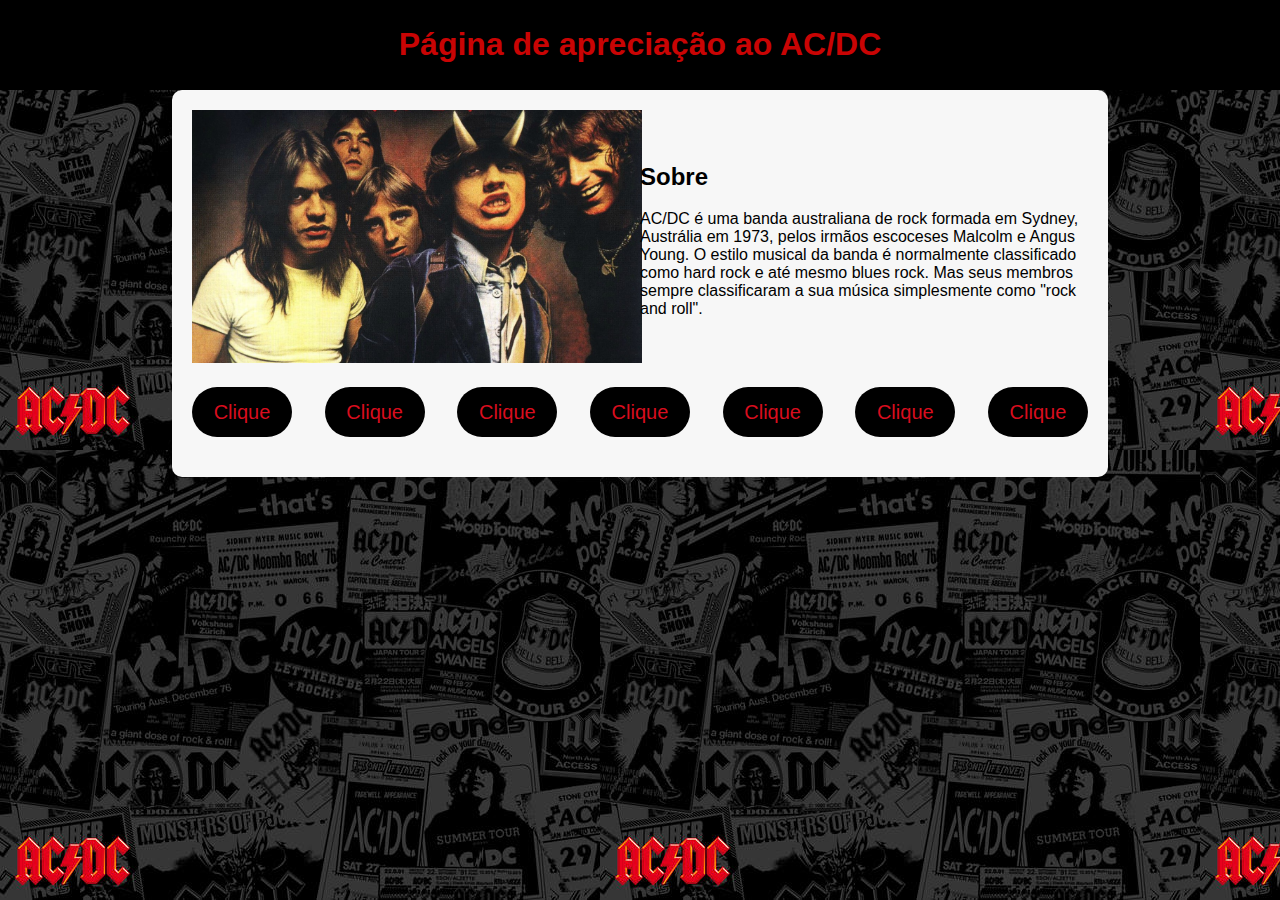
<file: projeto-bizarro/index.html>
<!DOCTYPE html>
<html lang="pt-br">
<head>
    <meta charset="UTF-8">
    <meta name="viewport" content="width=device-width, initial-scale=1.0">
    <link rel="stylesheet" href="style.css">
    <link rel="shortcut icon" href="img/logo-ACDC.png" type="image/x-icon">
    <title>Fansite AC/DC</title>
</head>
<body>
    <header>
        <h1>Página de apreciação ao AC/DC</h1>
    </header>
    <div class="principal">
        <div class="conteiner">
            <span class="center">
                <img src="img/acdc.jpg" alt="AC/DC" width="450px">
            </span>
            <span class="center">
                <h2>Sobre</h2>
                <p>AC/DC é uma banda australiana de rock formada em Sydney, Austrália em 1973, pelos irmãos escoceses Malcolm e Angus Young. O estilo musical da banda é normalmente classificado como hard rock e até mesmo blues rock. Mas seus membros sempre classificaram a sua música simplesmente como "rock and roll".</p>
            </span>
        </div>
        <div class="conteiner">
            <button id="botaoSome" class="botaoSurpresa">Clique</button>
            <button id="" class="botaoSurpresa">Clique</button>
            <button id="" class="botaoSurpresa">Clique</button>
            <button id="" class="botaoSurpresa">Clique</button>
            <button id="" class="botaoSurpresa">Clique</button>
            <button id="" class="botaoSurpresa">Clique</button>
            <button id="" class="botaoSurpresa">Clique</button>
        </div>
    </div>
</body>
</html>
</file>
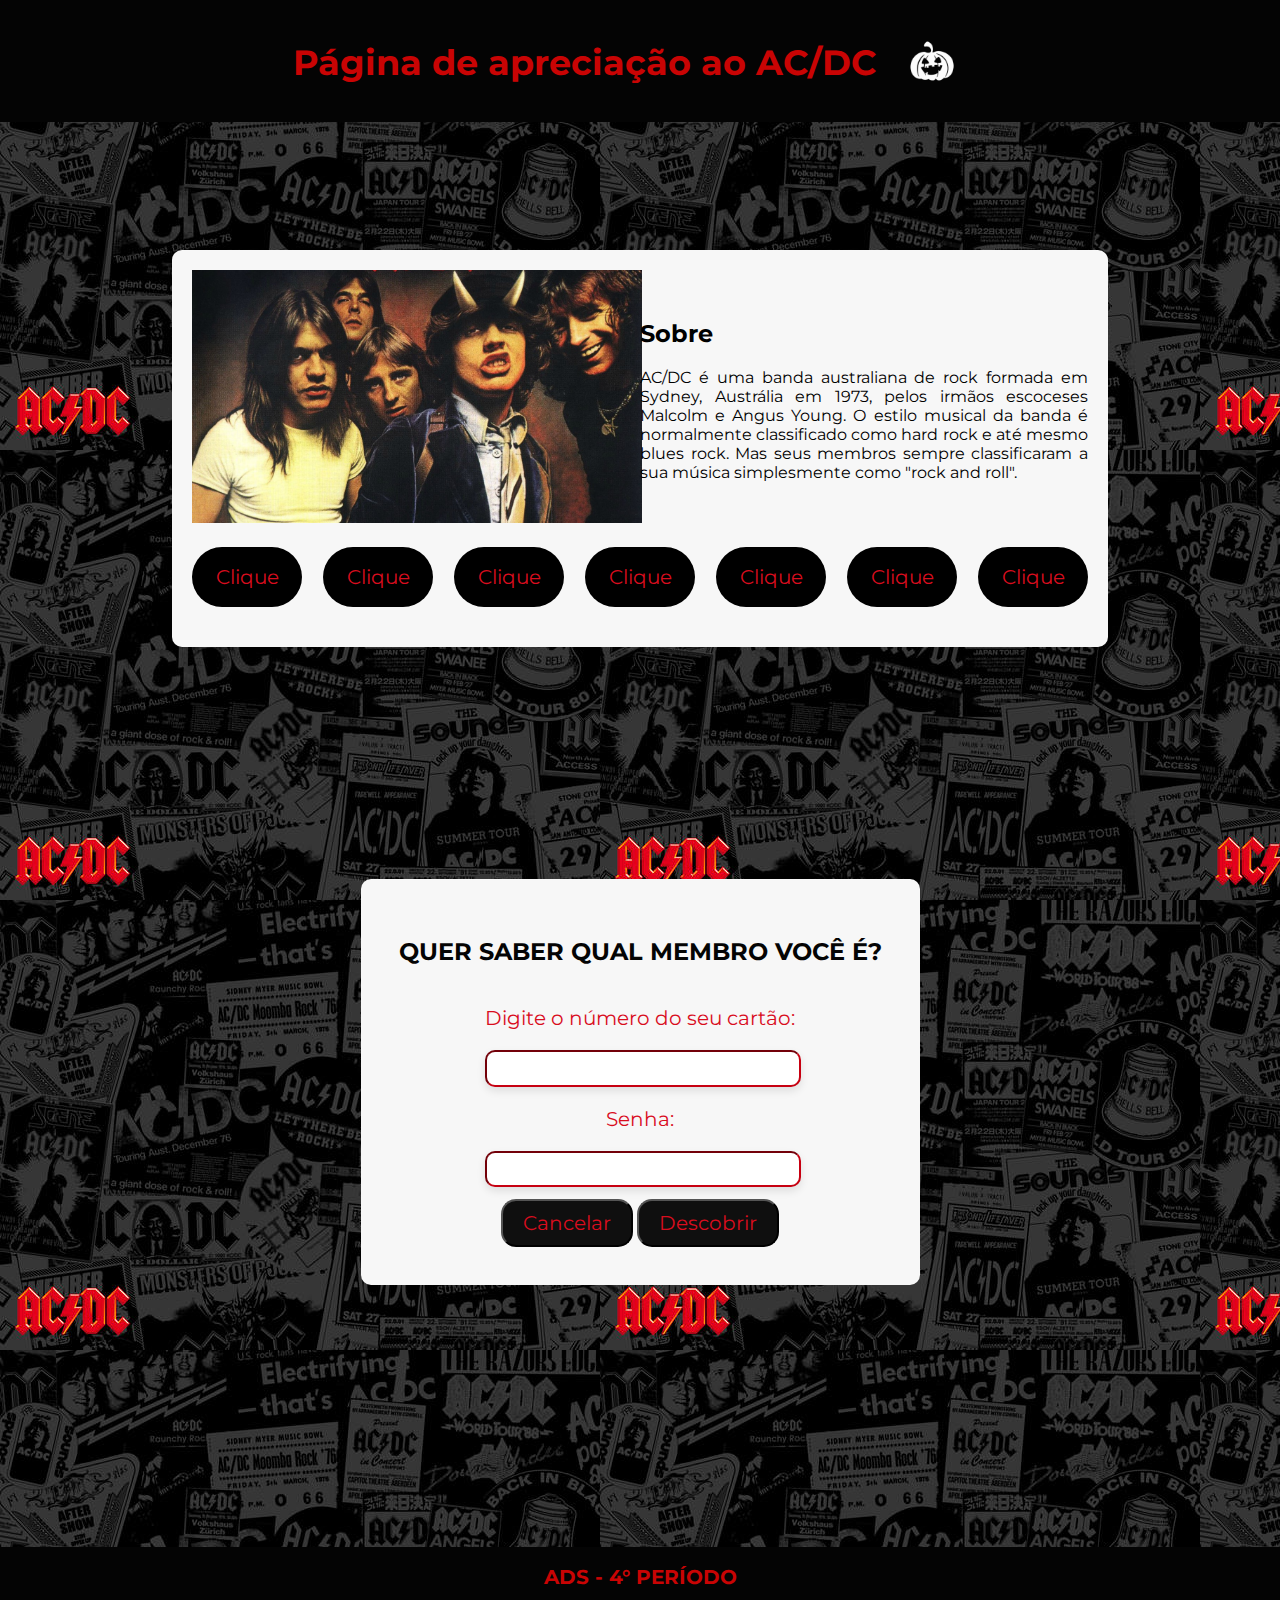
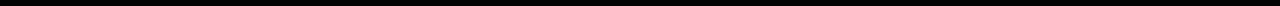
<file: Site_PWEB-main/index.html>
<!DOCTYPE html>
<html lang="pt-br">
<head>
    <meta charset="UTF-8">
    <meta name="viewport" content="width=device-width, initial-scale=1.0">
    <link rel="stylesheet" href="style.css">
    <link rel="shortcut icon" href="img/logo-ACDC.png" type="image/x-icon" id="light-icon">
    <title>Fansite AC/DC</title>
</head>
<body>
    <header>
        <h1>Página de apreciação ao AC/DC</h1>
        <button id="modohw" class="botao-mode">
            <img src="img/Abobora_1.png" class="image-header">
        </button>
        <audio onclick="" id="audio_ha">
            <source src="/Site_PWEB-main/sound/youtube_cKdxuyOTBCA_audio.mp3" type="audio/mp3">
        </audio>
    </header>
    <main>
        <div class="principal">
            <div class="conteiner">
                <span class="center">
                    <img src="img/acdc.jpg" alt="AC/DC" width="450px">
                </span>
                <span class="center">
                    <h2>Sobre</h2>
                    <p>AC/DC é uma banda australiana de rock formada em Sydney, Austrália em 1973, pelos irmãos escoceses Malcolm e Angus Young. O estilo musical da banda é normalmente classificado como hard rock e até mesmo blues rock. Mas seus membros sempre classificaram a sua música simplesmente como "rock and roll".</p>
                
                </span>
            </div>
            <div class="conteiner">
                <button id="botaoSome" class="botaoSurpresa">Clique</button>
                <button id="botaoQuiz" class="botaoSurpresa">Clique</button>
                <audio id="audio" src="sound/AC_DC - Highway to Hell [Audio].mp3"></audio>
                <button id="tocarMusica" class="botaoSurpresa">Clique</button>
                <button id="jumpscare" class="botaoSurpresa">Clique</button>
                <button id="" class="botaoSurpresa">Clique</button>
                <button id="" class="botaoSurpresa">Clique</button>
                <button id="" class="botaoSurpresa">Clique</button>
            </div> 
        </div>
        <section class="secao">
            <div class="membro">
                <h2 class="h2_m">QUER SABER QUAL MEMBRO VOCÊ É?</h2>
                <div class="senha">
                    <p class="pp">Digite o número do seu cartão: </p>
                    <input type="text" inputmode="numeric" class="texto-m">
                    <p class="pp">Senha:</p>
                    <input type="password" class="texto-m">
                </div>
                <div class="botoes">
                    <button class="botao-cancelar">Cancelar</button>
                    <button type="submit" class="botao-pix">Descobrir</button>
                </div>
            </div>
        </section>
    </main>
    <footer>
        <h1 class="final">ADS - 4° PERÍODO</h1>
    </footer>

    <script src="script.js"></script>
</body>
</html>
</file>
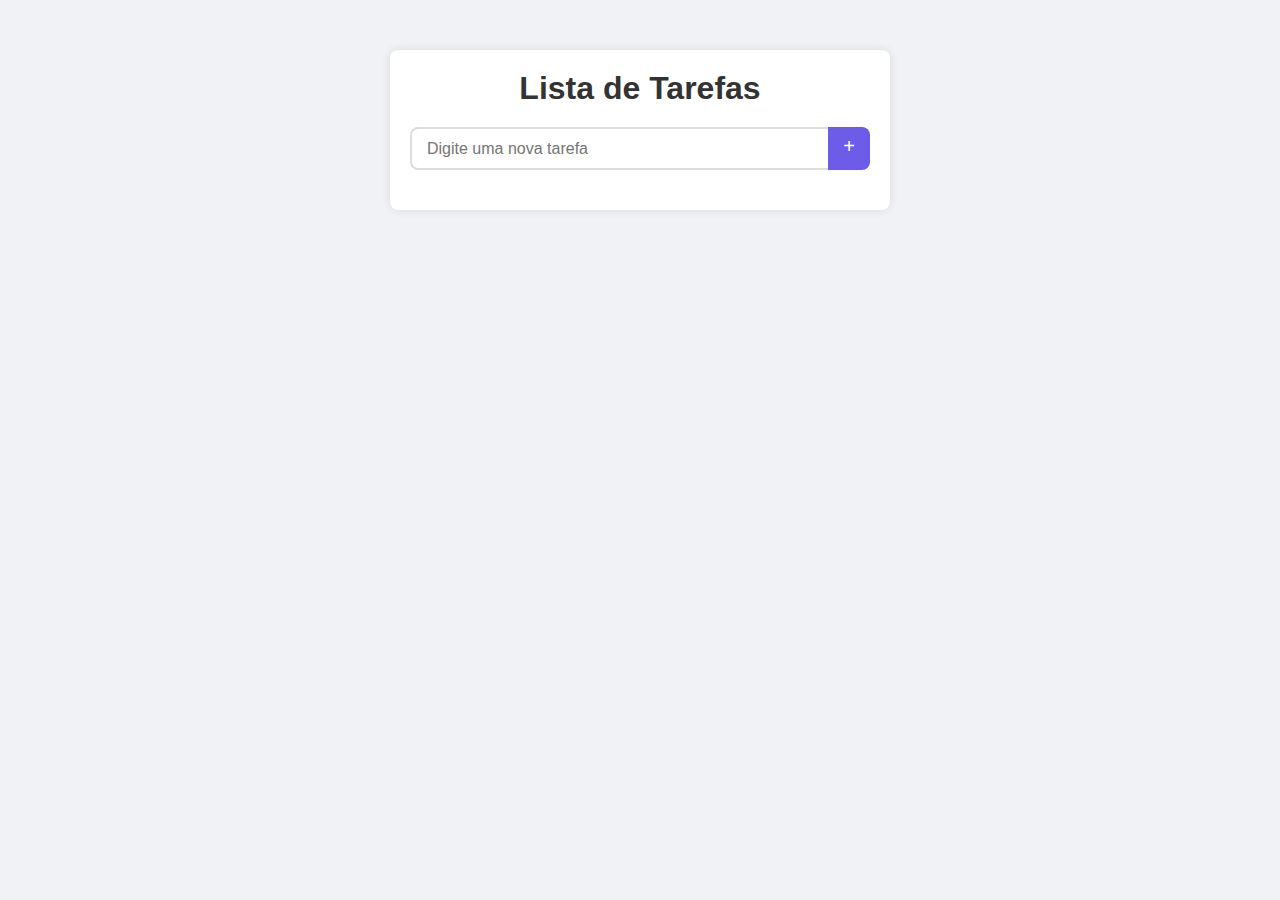
<file: aula-14-10/index (3).html>
<!DOCTYPE html>
<html lang="pt-BR">
<head>
    <meta charset="UTF-8">
    <title>Lista de Tarefas Simples</title>
    <link rel="stylesheet" href="styles.css">
</head>
<body>
    <div class="container">
        <h1>Lista de Tarefas</h1>
        <div class="input-group">
            <input type="text" id="entradaTarefa" placeholder="Digite uma nova tarefa">
            <button id="botaoAdicionar"><span>+</span></button>
        </div>
        <ul id="listaTarefas">
        </ul>
    </div>

    <script src="script.js"></script>
</body>
</html>
</file>
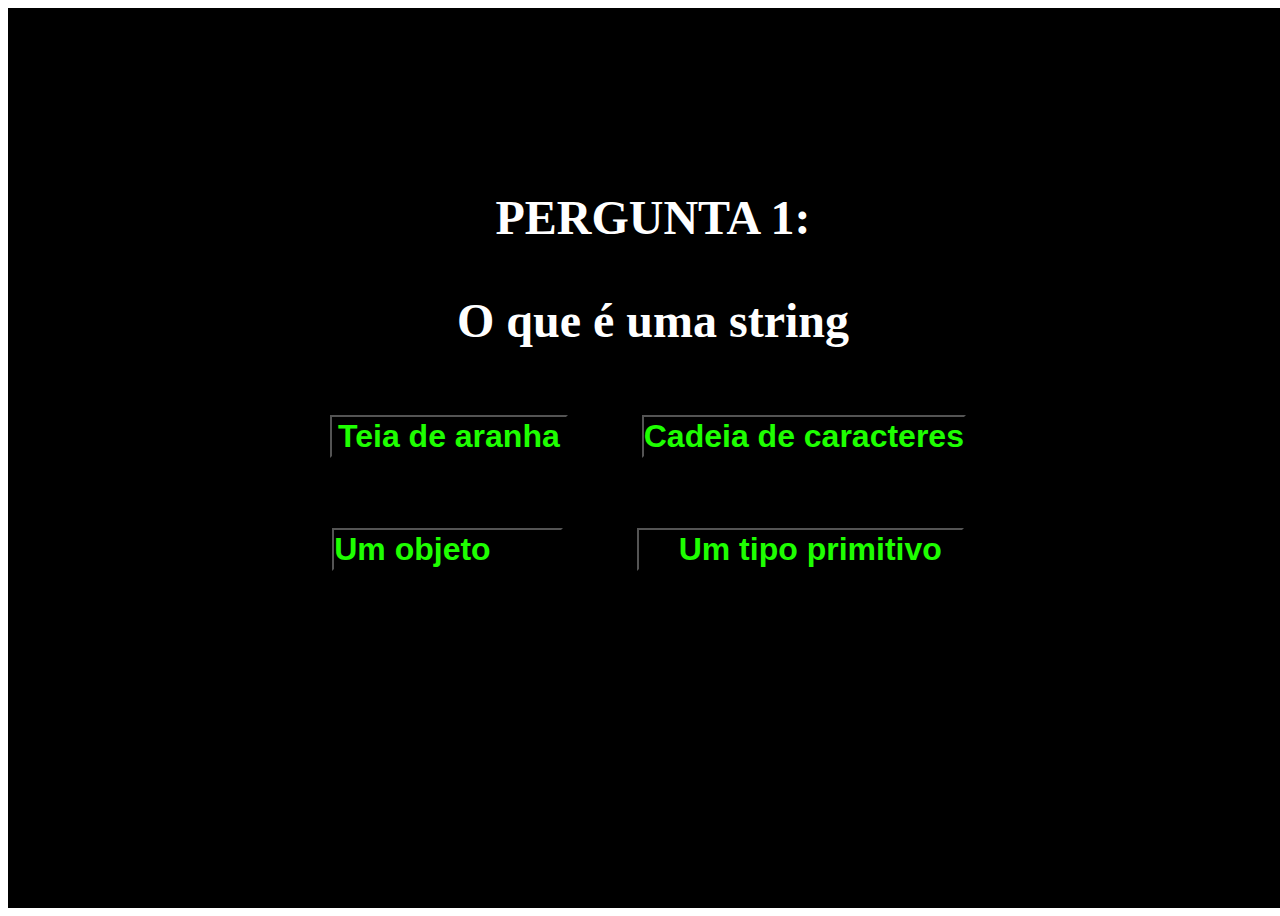
<file: Site_PWEB-main/site2/quiz1/quiz1.html>
<!DOCTYPE html>
<html lang="en">
<head>
    <meta charset="UTF-8">
    <meta name="viewport" content="width=device-width, initial-scale=1.0">
    <link rel="stylesheet" href="styleQuiz1.css">
    <title>QUIZ 1</title>
</head>
<body>
    <div class="container">
        <div class="box">
            <h1>PERGUNTA 1: <p></p>O que é uma string</h1>
            <div>
                <button class="btns" id="bt1">Teia de aranha</button>
                <button class="btns" id="bt2">Cadeia de caracteres</button>
            </div>
            <div>
                <button class="btns" id="bt3">Um objeto</button>
                <button class="btns" id="bt4">Um tipo primitivo</button>
            </div>
        </div>
    </div>
    <script src="scriptQuiz1.js"></script>
</body>
</html>
</file>
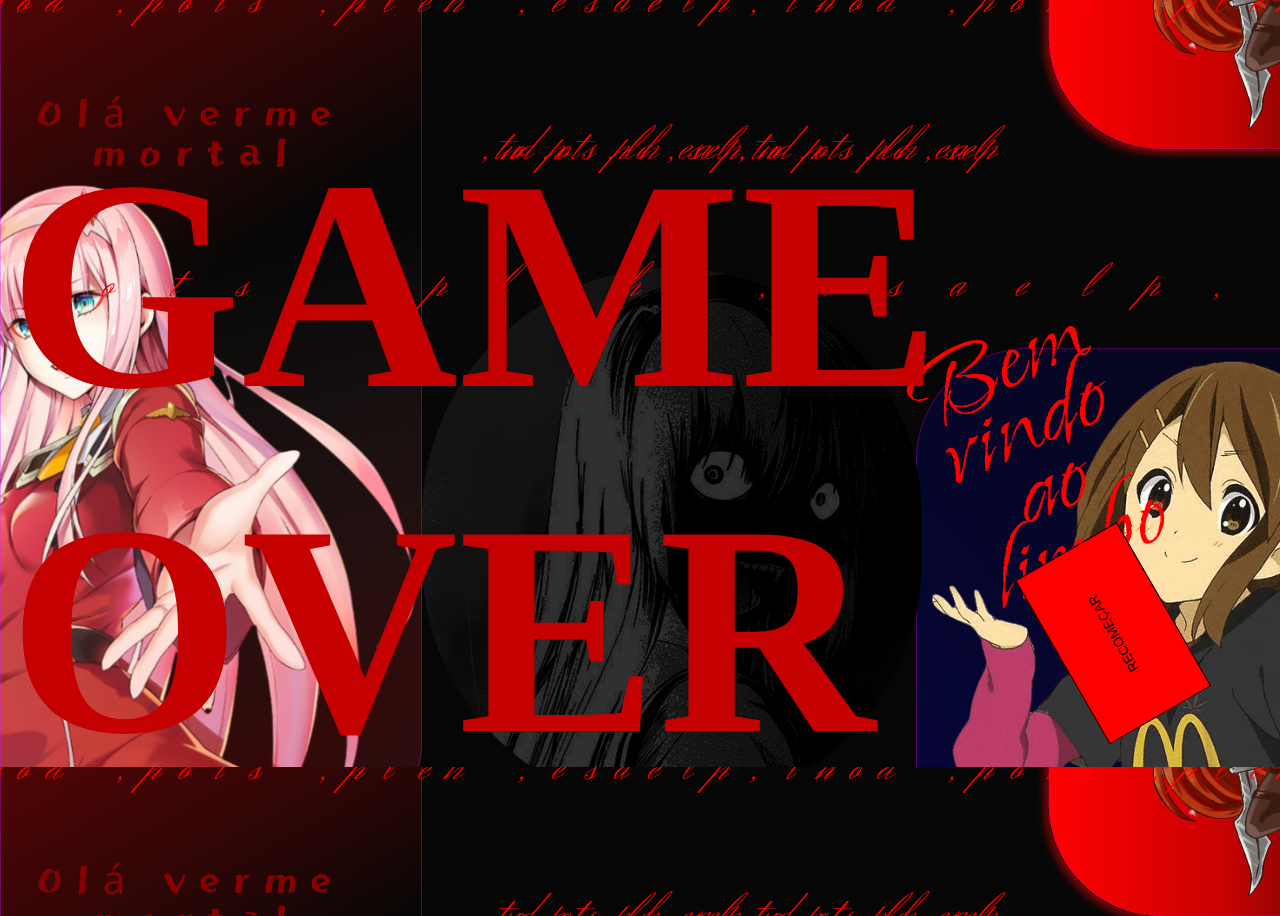
<file: Site_PWEB-main/site2/quizErrou/quizErrou.html>
<!DOCTYPE html>
<html lang="en">
<head>
    <meta charset="UTF-8">
    <meta name="viewport" content="width=device-width, initial-scale=1.0">
    <link rel="stylesheet" href="styleErrou.css">
    <title>SEU BURRO TAPADO</title>
</head>
<body>
    
    <div class="container"> 
     
            <h1>GAME OVER</h1>
            <button id="bt1" onclick="location.href = '../genioQuizMenu.html'">RECOMEÇAR</button>
            <audio autoplay>
                <source src="../../sound/mario_gameover.mp3" type="audio/mp3">
            </audio>
  
    </div>
</body>
</html>
</file>
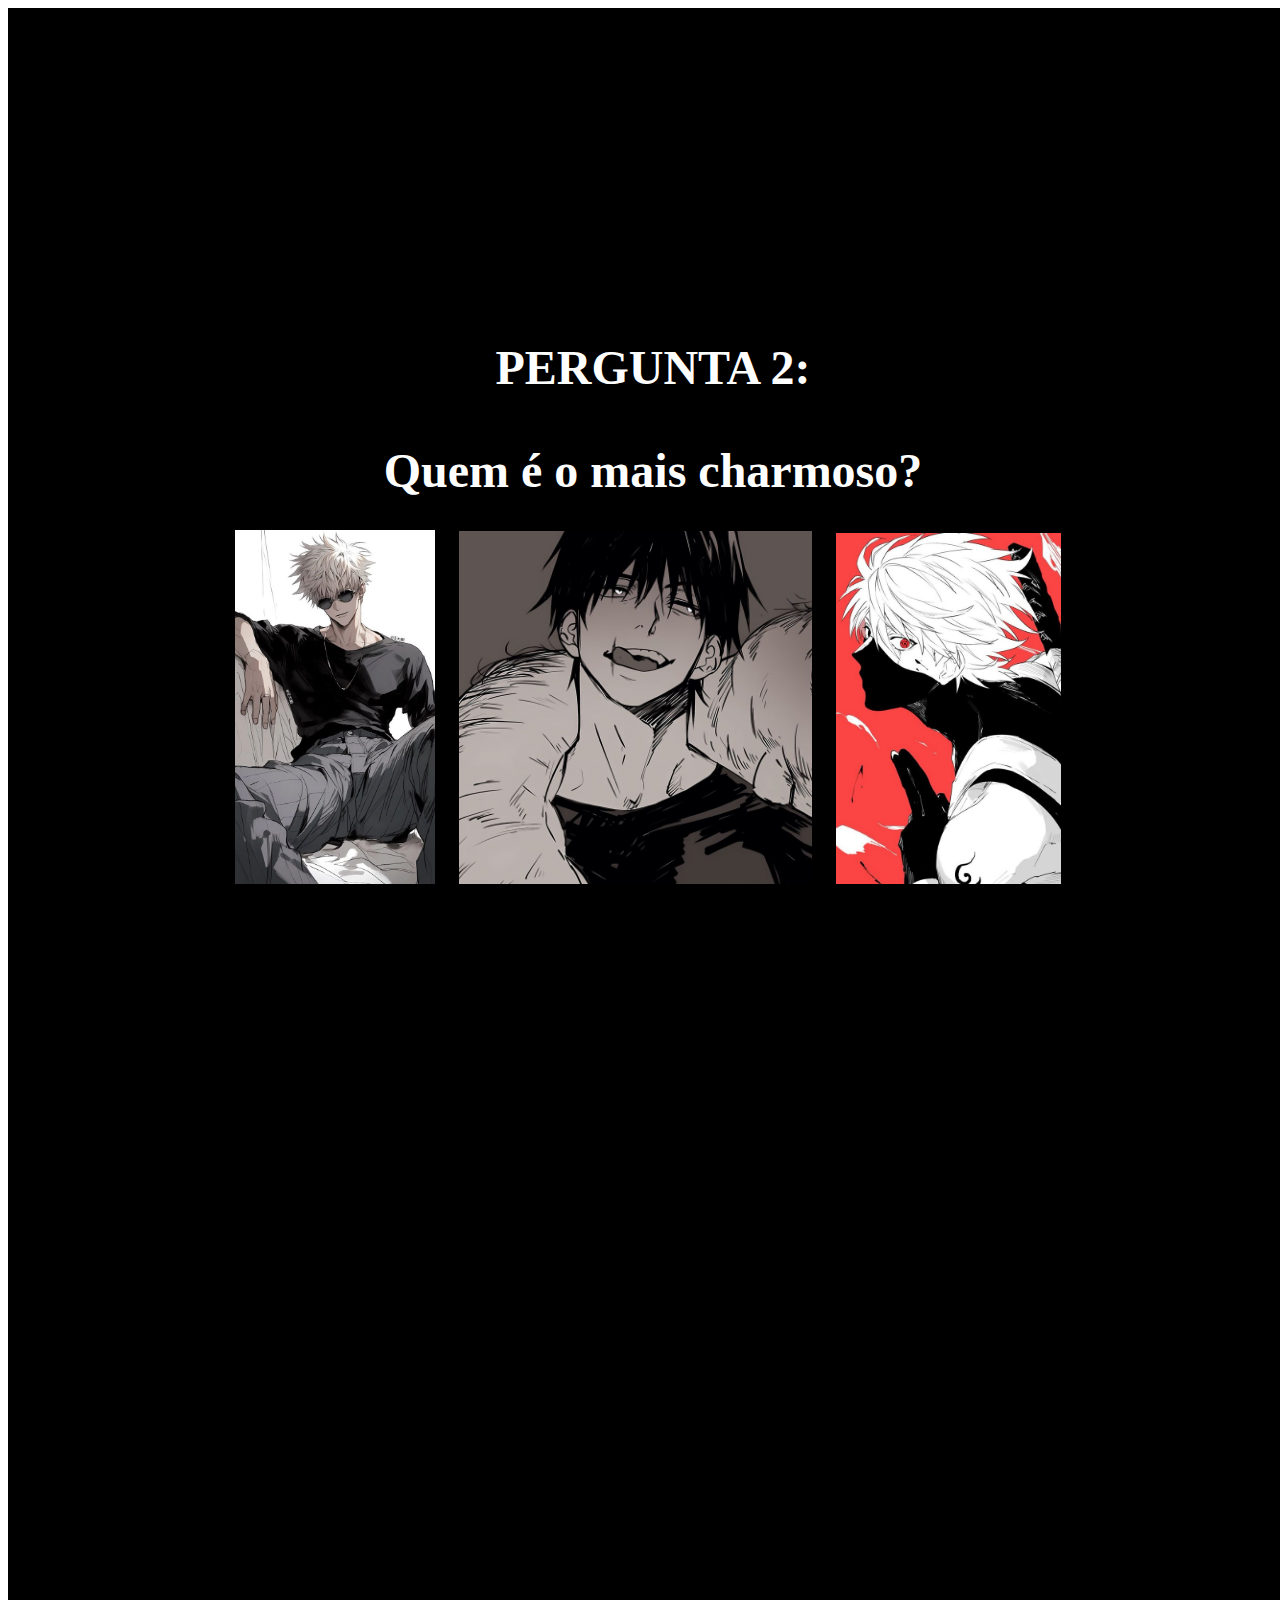
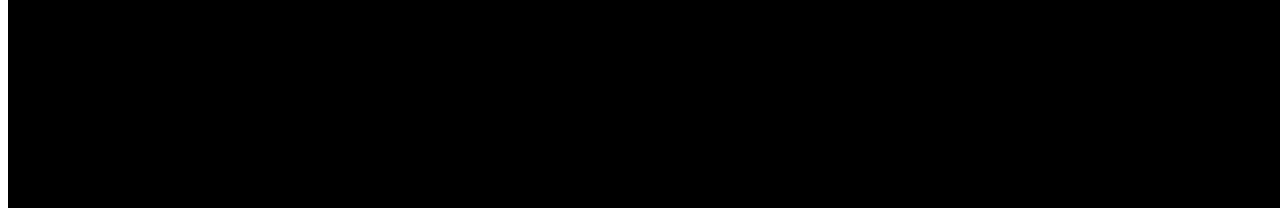
<file: Site_PWEB-main/site2/quiz1/quiz2/quiz2.html>
<!DOCTYPE html>
<html lang="en">
<head>
    <meta charset="UTF-8">
    <meta name="viewport" content="width=device-width, initial-scale=1.0">
    <link rel="stylesheet" href="styleQuiz2.css">
    <title>QUIZ 2</title>
</head>
<body>
    <audio src="../../../sound/correct.mp3" id = "audioPlay">
    </audio>

    <div class="container">
        <div class="box">
            <h1>PERGUNTA 2: <p></p>Quem é o mais charmoso?</h1>
            <div>
                <img src="../../../img/gojo.jpg" alt="" id="img1" onclick="location.href = 'quiz3/quiz3.html'">
                <img src="../../../img/toji.jpg" alt="" id="img2" onclick="location.href = 'quiz3/quiz3.html'">
                <img src="../../../img/kakashi.jpg" alt="" id="img3" onclick="location.href = 'quiz3/quiz3.html'">
            </div>
            <div>
               
            </div>
        </div>
    </div>
    <script src="scriptQuiz2.js"></script>
</body>
</html>
</file>
<file: projeto-bizarro/style.css>
body{
    background-image: url(img/background-acdc.jpg);
    margin: 0;
    padding: 0;
}

header{
    background-color: black;
    margin-top: 0px;
    padding: 5px 0;
    text-align: center;
}

h1{
    color: rgb(201, 4, 4);
    font-family: 'Franklin Gothic Medium', 'Arial Narrow', Arial, sans-serif;
}

h2{
    font-family: Arial, Helvetica, sans-serif;
}

p{
    font-family: Arial, Helvetica, sans-serif;
}

.principal{
    width: 70%;
    margin: 0px auto;
    background-color: #f7f7f7;
    padding: 20px;
    border-radius: 10px;
}

.conteiner{
    display: flex;
    align-items: center;
    justify-content: space-between;
    padding-bottom: 20px;
}

.center{
    flex: 0 1 auto;
    width: 50%;
}

.botaoSurpresa{
    background-color: black;
    border: none;
    color: #D90D1E;
    font-size: 20px;
    font-family: 'Franklin Gothic Medium', 'Arial Narrow', Arial, sans-serif;
    padding: 15px;
    cursor: pointer;
    border-radius: 40px;
    width: 100px;
    height: 50px;
    display: flex;
    align-items: center;
    transition: background-color 0.3s;
    justify-content: center;
}

.botaoSurpresa:hover {
    background-color: #0f0f0f;
    color: #c70011;
}
</file>
<file: Site_PWEB-main/style.css>
@import url('https://fonts.googleapis.com/css2?family=Montserrat:ital,wght@0,100..900;1,100..900&display=swap');

:root{
    --cor-um: rgb(201, 4, 4);
    --cor-dois: rgb(255,255,255);
    --cor-tres: rgb(4, 4, 4);
    --cor-quatro: rgb(181,46,43);
    --cor-cinco: rgb(70,67,63);
    --fonte_titulo: "Montserrat", sans-serif;
}
body{
    background-image: url(img/background-acdc.jpg);
    margin: 0;
    padding: 0;
}

h1{
    color: var(--cor-um);
    font-family: var(--fonte_titulo);
    font-size: 35px;
    box-sizing: border-box;
}

h2{
    font-family: var(--fonte_titulo);
}

p{
    font-family: var(--fonte_titulo);
    text-align: justify;
}


header{
    margin-top: 0px;
    padding: 7px 0;
    text-align: center;
    padding-top: 10px;
    background-color: var(--cor-tres);
    display: flex;
    flex-direction: row;
    align-items: center;
    justify-content: center;
}

footer{
    margin-top: 0px;
    padding: 4px 0;
    text-align: center;
    background-color: var(--cor-tres);
    font-size: 10px;

}


.principal{
    width: 70%;
    margin: 0px auto;
    background-color: #f7f7f7;
    padding: 20px;
    border-radius: 10px;
    margin-top: 10%;
}

.conteiner{
    display: flex;
    align-items: center;
    justify-content: space-between;
    padding-bottom: 20px;
}

.center{
    flex: 0 1 auto;
    width: 50%;
    
}

.botaoSurpresa{
    background-color: black;
    border: none;
    color: #D90D1E;
    font-size: 20px;
    font-family: var(--fonte_titulo);
    padding: 30px;
    cursor: pointer;
    border-radius: 40px;
    width: 110px;
    height: 50px;
    display: flex;
    align-items: center;
    transition: background-color 0.3s;
    justify-content: center;
}

.botaoSurpresa:hover {
    background-color: var(--cor-um);
    color: var(--cor-tres);
    transform: scale(0.9);
    transition: ease-out 0.2s;
}

.membro{
    display: flex;
    align-items: center;
    justify-content: center;
    text-align: center;
    flex-direction: column;
    background-color: #f7f7f7;
    margin-top: -30px;
    padding: 30px;
    border: 8px solid transparent; 
    border-radius: 10px;
}

.senha{
    flex-direction: row;
    border-radius: 10px;
    padding-bottom: 10px;
    justify-items: center;
    color: #D90D1E;
    font-size: 20px;
    font-family: var(--fonte_titulo);
}

.botao-pix{
    color: #D90D1E;
    font-size: 20px;
    font-family: var(--fonte_titulo);
    background-color: #0f0f0f;
    border-radius: 15px;
    padding: 10px;
    box-shadow: #D90D1E;
    padding: 10px 20px;
    transition: background-color 0.3s, box-shadow 0.3s;
}

.botao-pix:hover{
    transform: scale(0.9);
    transition: ease-out 0.2s;
}

.botao-cancelar{
    color: #D90D1E;
    font-size: 20px;
    font-family: var(--fonte_titulo);
    background-color: #0f0f0f;
    border-radius: 15px;
    padding: 10px;
    box-shadow: #D90D1E;
    padding: 10px 20px;
    transition: background-color 0.3s, box-shadow 0.3s;
}

.botao-cancelar:hover{
    opacity: 0;
    transition: opacity 0.5s ease;
}

.botoes{
    padding-top: 2px;
}
.secao{
    display: flex;
    justify-content: center;
    align-items: center;
    height: 100vh;
}

.h2_m{
    color: var(--cor-tres);
}

.texto-m{
    border-radius: 10px;
    padding: 2%;
    border-color: #c70011;
    box-shadow: 0px 4px 8px rgba(0, 0, 0, 0.1); 
    width: 300px; 
    height: 20px; 
    font-size: 16px;
    font-family: var(--fonte_titulo);
}

.final{
    font-size: 20px;
}

.botao-mode{
    background-color: transparent;
    border: none;
}

.image-header{
    width: 100px;
}

.image-header:hover{
    content: url('img/Abobora_!.png');
}

body.dark-mode{
    background-image: url(img/background-acdc-ha.png);
    margin: 0;
    padding: 0;
}

body.dark-mode h1{
    color: #F75F1C;
    
}

body.dark-mode .principal{
    background: linear-gradient(rgba(0, 0, 0, 0.5), rgba(0, 0, 0, 0.5));    
}

body.dark-mode h2{
    color: #85E21F;
}

body.dark-mode p{
    color: #881EE4;
}

header.dark-mode, footer.dark-mode {
    background-color: var(--cor-tres);
   color:#FF9A00 ;
}

header.dark-mode{
    background-image: url(img/gifss.gif);
    background-size: 125px;
}

.center.dark-mode{
    color: #FF9A00;
}

.principal.dark-mode {
    background-color: var(--cor-dois);
    color: #FF9A00;
}

body.dark-mode .botaoSurpresa{
    background-color: #ee5311;
    color: #0f0f0f;
    border: none;
}

body.dark-mode .botao-pix{
    background-color: #881EE4;
    color: var(--cor-dois);
    border: none;
}

body.dark-mode .botao-cancelar{
    background-color: #881EE4;
    color: var(--cor-dois);
    border: none;
}

body.dark-mode .membro{
    background: linear-gradient(rgba(0, 0, 0, 0.5), rgba(0, 0, 0, 0.5));    
    background-size: 110%;
    background-repeat: no-repeat;
    background-position: center;
}

.icon.dark-mode{
    background-image: url(img/logo-ha.png);
}

body.dark-mode .pp{
    color: var(--cor-dois);
}

body.dark-mode .texto-m{
    background: linear-gradient(rgba(0, 0, 0, 0.5), rgba(0, 0, 0, 0.5));
    border-color: var(--cor-dois);
}
</file>
<file: Site_PWEB-main/site2/quiz1/styleQuiz1.css>
.container {
    width: 100vw;
    height: 100vh;
    background: #000000;
    display: flex;
    flex-direction: row;
    justify-content: center;
    align-items: center;
}

.box {
    border-radius: 30px;
    font-family: 'copperplate';
    width: 800px;
    height: 600px;
    background: #000000;
    text-align: center;
}

h1 {
    color: white;
    font-size: 300%;
    margin-left: 10px;
}

.btns {
    font-size: 200%;
    font-weight: bolder;
    color: rgb(30, 255, 0);
    background-color: #000000;
    margin: 35px;
}

#bt2 {
    padding-left: 0px;
    padding-right: 0px;
}

#bt3 {
    padding-left: 0px;
    padding-right: 70px;
}
#bt4 {
    padding-left: 40px;
    padding-right: 20px;
}
</file>
<file: Site_PWEB-main/site2/quizErrou/styleErrou.css>
body {
    background: url("../../img/background-gameover.png");
}

.container {
    width: 100vw;
    height: 100vh;
    display: flex;
    flex-direction: row;
    justify-content: center;
    align-items: center;
}

h1 {
    font-size: 300px;
    color: rgb(196, 0, 0);
}

#bt1 {
    padding: 50px;
    position: absolute;
    border: 1px solid black;
    background-color: red;
    transform: rotate(240deg);
    transform-origin: 200% 10%;
}
</file>
<file: Site_PWEB-main/site2/quiz1/quiz2/styleQuiz2.css>
.container {
    width: 100vw;
    height: 200vh;
    background: #000000;
    display: flex;
    flex-direction: row;
    justify-content: center;
    align-items: center;
}

.box {
    border-radius: 30px;
    font-family: 'copperplate';
    width: 1000px;
    height: 1200px;
    background: #000000;
    text-align: center;
}

h1 {
    color: white;
    font-size: 300%;
    margin-left: 10px;
}

.btns {
    font-size: 200%;
    font-weight: bolder;
    color: rgb(30, 255, 0);
    background-color: #000000;
    margin: 35px;
}

#bt2 {
    padding-left: 0px;
    padding-right: 0px;
}

#bt3 {
    padding-left: 0px;
    padding-right: 0px;
}
#bt4 {
    padding-left: 0px;
    padding-right: 0px;
}

#img1 {
    width: 200px;
    padding-right: 20px;
}

#img2 {
    width: 353px;
    padding-right: 20px;
}

#img3 {
    width: 225px;
}
</file>
<file: aula-14-10/styles.css>
/* Reset básico */
* {
    margin: 0;
    padding: 0;
    box-sizing: border-box;
}

body {
    font-family: 'Arial', sans-serif;
    background-color: #f0f2f5;
}

.container {
    width: 90%;
    max-width: 500px;
    margin: 50px auto;
    background-color: #fff;
    padding: 20px;
    box-shadow: 0 0 10px rgba(0, 0, 0, 0.1);
    border-radius: 8px;
}

h1 {
    text-align: center;
    margin-bottom: 20px;
    color: #333;
}

.input-group {
    display: flex;
    margin-bottom: 20px;
}

input[type="text"] {
    flex: 1;
    padding: 10px 15px;
    font-size: 16px;
    border: 2px solid #ddd;
    border-right: none;
    border-radius: 8px 0 0 8px;
    outline: none;
}

input[type="text"]:focus {
    border-color: #a29bfe;
}

button {
    padding: 10px 15px;
    font-size: 20px;
    background-color: #6c5ce7;
    color: #fff;
    border: none;
    cursor: pointer;
    border-radius: 0 8px 8px 0;
    transition: background-color 0.3s;
}

button:hover {
    background-color: #5a4dcf;
}

button span {
    display: block;
    transform: translateY(-2px);
}

ul {
    list-style-type: none;
    padding: 0;
}

li {
    background-color: #f9f9f9;
    padding: 15px;
    margin-bottom: 10px;
    border-radius: 8px;
    display: flex;
    justify-content: space-between;
    align-items: center;
}

li:nth-child(even) {
    background-color: #f1f1f1;
}

li.completed {
    text-decoration: line-through;
    color: #999;
}

li button {
    background-color: transparent;
    border: none;
    font-size: 18px;
    color: #e74c3c;
    cursor: pointer;
}

li button:hover {
    color: #c0392b;
}
</file>
